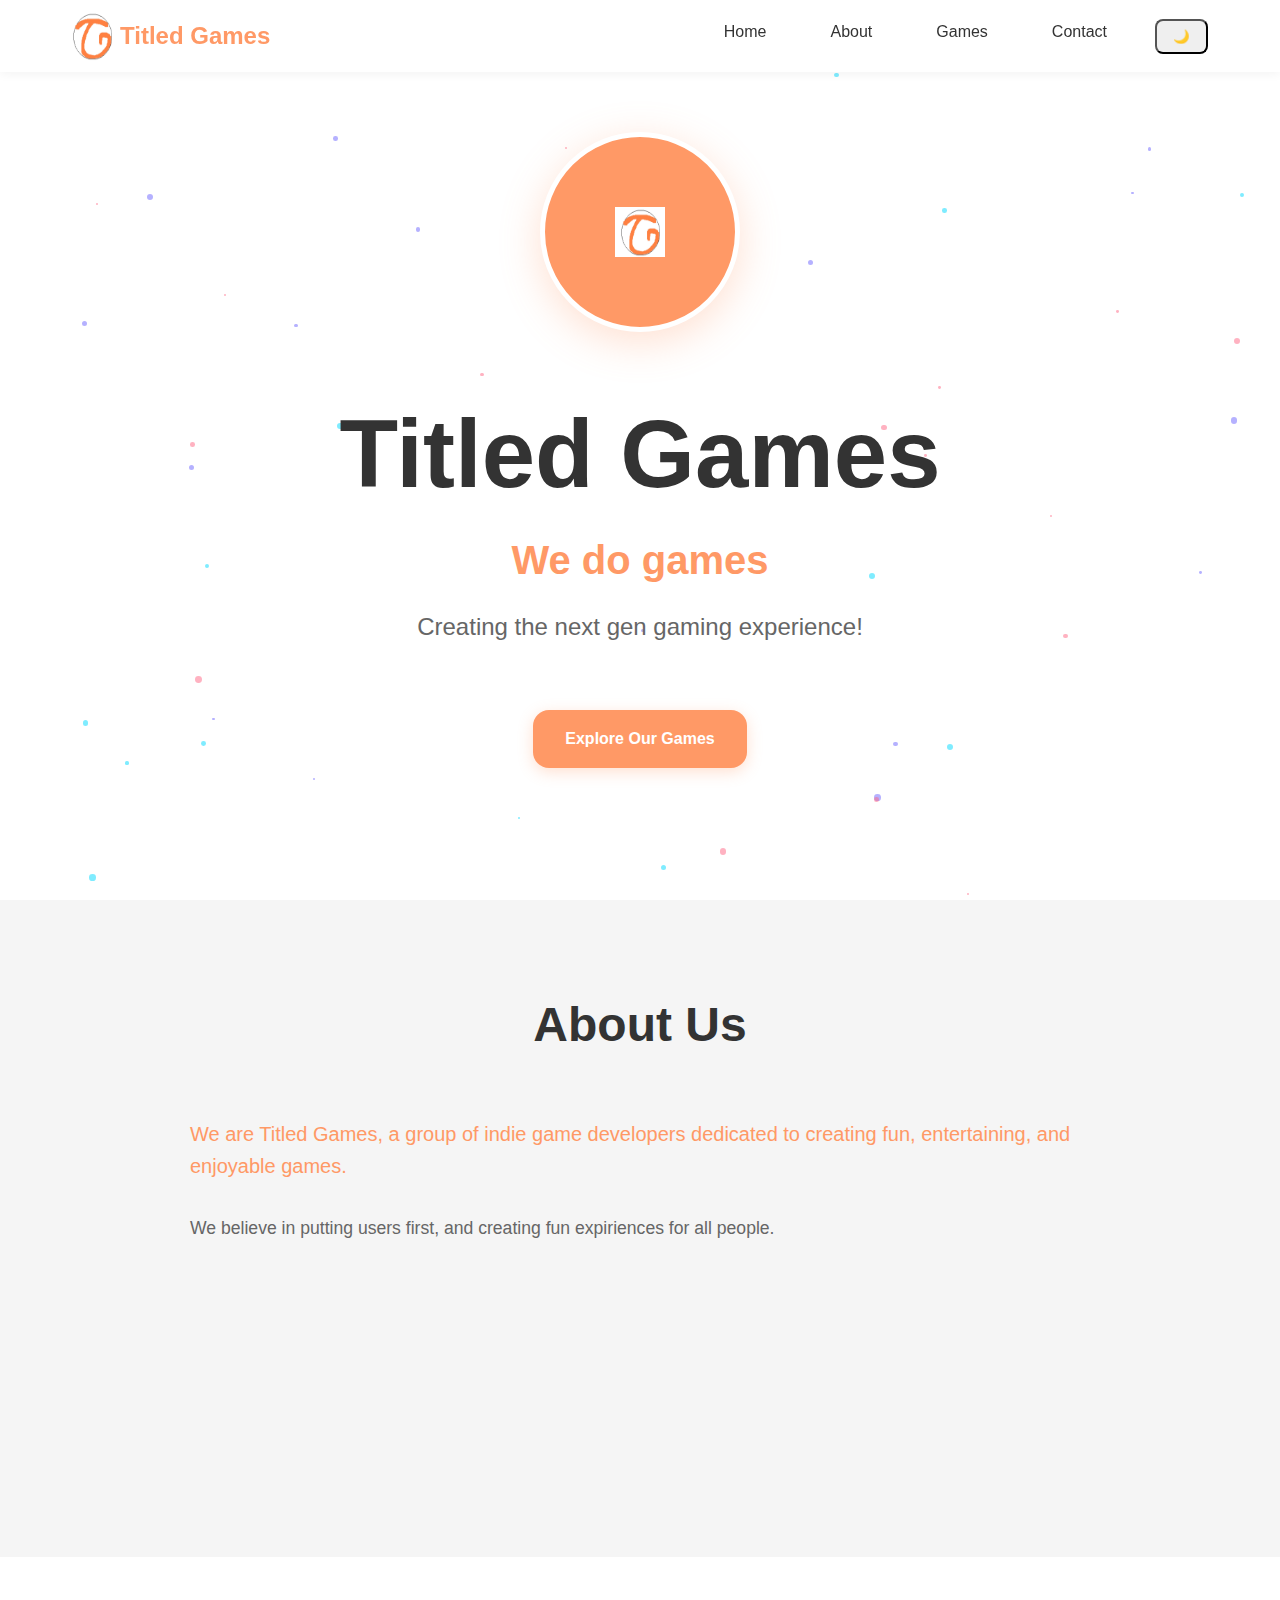
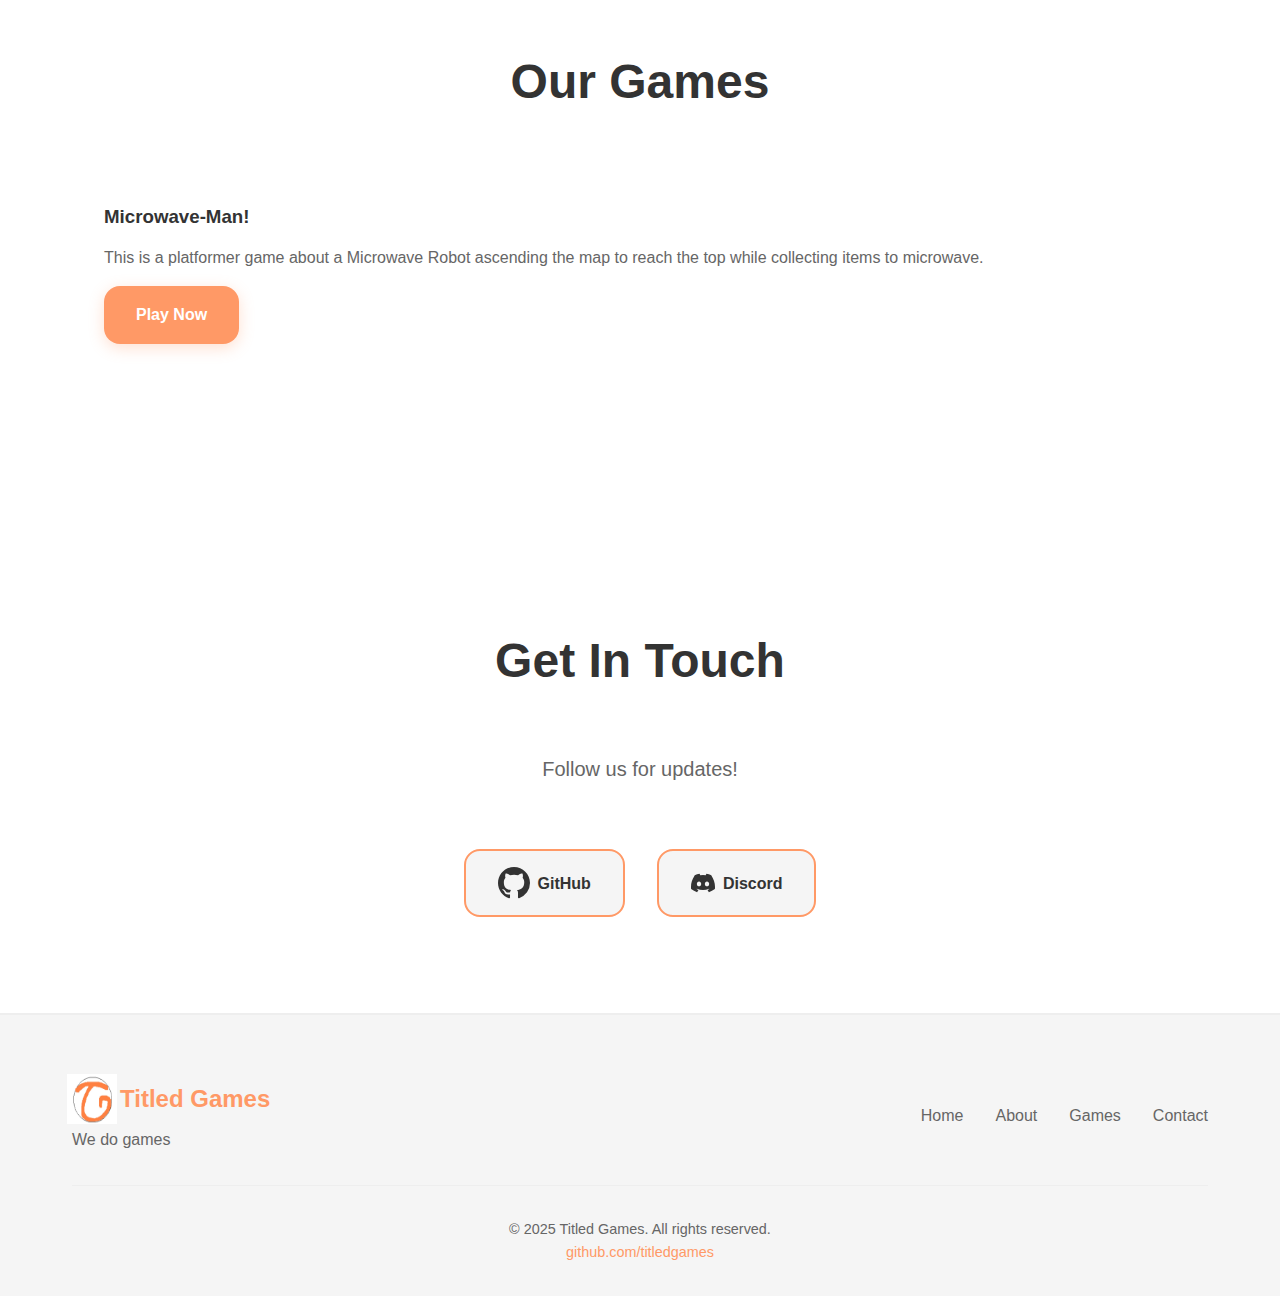
<file: index.html>
<!DOCTYPE html>
<html lang="en">
<head>
    <meta charset="UTF-8">
    <meta name="viewport" content="width=device-width, initial-scale=1.0">
    <meta name="description" content="Titled Games - We do games. Indie game development studio creating innovative gaming experiences including Microwave-Man and more.">
    <meta name="keywords" content="games, gaming, game development, titled games, indie games, microwave-man, platformer games">
    <meta name="author" content="Titled Games">
    <meta property="og:title" content="Titled Games | We do games">
    <meta property="og:description" content="Indie game development studio creating innovative gaming experiences.">
    <meta property="og:url" content="https://titledgames.project516.dev">
    <meta property="og:type" content="website">
    <meta name="twitter:card" content="summary_large_image">
    <meta name="twitter:title" content="Titled Games | We do games">
    <meta name="twitter:description" content="Indie game development studio creating innovative gaming experiences.">
    <link rel="canonical" href="https://titledgames.project516.dev">
    <title>Titled Games | We do games</title>
    <link rel="icon" type="image/x-icon" href="favicon.jpeg">
    <link rel="stylesheet" href="styles.css">
</head>
<body>
    <!-- 
        NAVIGATION SECTION
        - Fixed navigation bar that stays at the top
        - Contains logo and navigation links
        - Responsive design for mobile devices
    -->
    <nav class="navbar">
        <div class="container">
            <div class="nav-brand">
                <span class="logo">
                    <span class="logo-icon">
                    <img src="favicon.jpeg" width="50" height="50" alt="Titled Games Logo"></span>
                    Titled Games
                </span>
            </div>
            <ul class="nav-menu" id="navMenu">
                <li><a href="#home" class="nav-link">Home</a></li>
                <li><a href="#about" class="nav-link">About</a></li>
                <li><a href="#games" class="nav-link">Games</a></li>
                <li><a href="#contact" class="nav-link">Contact</a></li>
                <li><button id="darkModeToggle" class="nav-link dark-mode-toggle">
                    <span id="darkModeIcon">🌙</span>
                </button></li>
            </ul>
            <div class="hamburger" id="hamburger">
                <span></span>
                <span></span>
                <span></span>
            </div>
        </div>
    </nav>

    <!-- 
        HERO SECTION
        - Main landing section with animated background
        - Contains company motto and call-to-action
        - Particles animation creates dynamic effect
    -->
    <section id="home" class="hero">
        <div class="particles" id="particles"></div>
        <div class="hero-content">
            <div class="hero-logo hero-logo-image">
                <img src="favicon.jpeg" width="50" height="50" alt="Titled Games Logo">
            </div>
            <h1 class="glitch" data-text="Titled Games">Titled Games</h1>
            <p class="tagline">We do games</p>
            <p class="subtitle">Creating the next gen gaming experience!</p>
            <div class="cta-buttons">
                <a href="#games" class="btn btn-primary">Explore Our Games</a>
            </div>
        </div>
    </section>

    <!-- 
        ABOUT SECTION
        - Company mission and vision
        - Key values and what makes us unique
        - Animated on scroll
    -->
    <section id="about" class="about">
        <div class="container">
            <h2 class="section-title">About Us</h2>
            <div class="about-content">
                <div class="about-text">
                    <p class="lead">We are Titled Games, a group of indie game developers dedicated to creating fun, entertaining, and enjoyable games.</p>
                    <p>We believe in putting users first, and creating fun expiriences for all people.</p>
                    <div class="values">
                        <div class="value-item">
                            <h3>Creativity</h3>
                            <p>Unique art styles and storytelling</p>
                        </div>
                        <div class="value-item">
                            <h3>Passion</h3>
                            <p>Made by gamers, for gamers</p>
                        </div>
                    </div>
                </div>
            </div>
        </div>
    </section>

    <!-- 
        GAMES SECTION
        - Showcase of current and upcoming games
        - Cards with hover effects
    -->
    <section id="games" class="games">
        <div class="container">
            <h2 class="section-title">Our Games</h2>
            
            <div class="games-grid">
       <div class="game-info">
           <h3>Microwave-Man!</h3>
           <p>This is a platformer game about a Microwave Robot ascending the map to reach the top while collecting items to microwave.</p> 
           <div class="game-action">
               <a href="microwave-man.html" class="btn btn-primary">Play Now</a>
           </div>
       </div>
   </div>
            </div>
        </div>
    </section>

    <!-- 
        CONTACT SECTION
        - Links to social media
        - Contact information
    -->
   <section id="contact" class="contact">
    <div class="container">
        <h2 class="section-title">Get In Touch</h2>
        <div class="contact-content">
            <p class="lead">Follow us for updates!</p>
            <div class="social-links">
                <a href="https://github.com/titledgames" target="_blank" class="social-link">
                    <svg width="32" height="32" viewBox="0 0 16 16" fill="currentColor">
                        <path d="M8 0C3.58 0 0 3.58 0 8c0 3.54 2.29 6.53 5.47 7.59.4.07.55-.17.55-.38 0-.19-.01-.82-.01-1.49-2.01.37-2.53-.49-2.69-.94-.09-.23-.48-.94-.82-1.13-.28-.15-.68-.52-.01-.53.63-.01 1.08.58 1.23.82.72 1.21 1.87.87 2.33.66.07-.52.28-.87.51-1.07-1.78-.2-3.64-.89-3.64-3.95 0-.87.31-1.59.82-2.15-.08-.2-.36-1.02.08-2.12 0 0 .67-.21 2.2.82.64-.18 1.32-.27 2-.27.68 0 1.36.09 2 .27 1.53-1.04 2.2-.82 2.2-.82.44 1.1.16 1.92.08 2.12.51.56.82 1.27.82 2.15 0 3.07-1.87 3.75-3.65 3.95.29.25.54.73.54 1.48 0 1.07-.01 1.93-.01 2.2 0 .21.15.46.55.38A8.013 8.013 0 0016 8c0-4.42-3.58-8-8-8z"/>
                    </svg>
                    <span>GitHub</span>
                </a>
                <a href="https://dsc.gg/titledgames" target="_blank" class="social-link">
    <svg width="24" height="24" viewBox="0 0 24 24" fill="currentColor">
        <path d="M20.317 4.37a19.791 19.791 0 00-4.885-1.515.074.074 0 00-.079.037c-.21.375-.444.864-.608 1.25a18.27 18.27 0 00-5.487 0 12.64 12.64 0 00-.617-1.25.077.077 0 00-.079-.037A19.736 19.736 0 003.677 4.37a.07.07 0 00-.032.027C.533 9.046-.32 13.58.099 18.057a.082.082 0 00.031.057 19.9 19.9 0 005.993 3.03.078.078 0 00.084-.028c.462-.63.874-1.295 1.226-1.994a.076.076 0 00-.041-.106 13.107 13.107 0 01-1.872-.892.077.077 0 01-.008-.128 10.2 10.2 0 00.372-.292.074.074 0 01.077-.01c3.928 1.793 8.18 1.793 12.062 0a.074.074 0 01.078.01c.12.098.246.198.373.292a.077.077 0 01-.006.128 12.299 12.299 0 01-1.873.892.077.077 0 00-.041.106c.36.698.772 1.362 1.225 1.993a.076.076 0 00.084.028 19.839 19.839 0 006.002-3.03.077.077 0 00.032-.054c.5-5.177-.838-9.674-3.549-13.66a.061.061 0 00-.031-.03zM8.02 15.33c-1.183 0-2.157-1.085-2.157-2.419 0-1.333.956-2.419 2.157-2.419 1.21 0 2.176 1.096 2.157 2.42 0 1.333-.956 2.418-2.157 2.418zm7.975 0c-1.183 0-2.157-1.085-2.157-2.419 0-1.333.955-2.419 2.157-2.419 1.21 0 2.176 1.096 2.157 2.42 0 1.333-.946 2.418-2.157 2.418z"/>
    </svg>
    <span>Discord</span>
</a>
            </div>
        </div>
    </div>
</section>
    <!-- 
        FOOTER SECTION
        - Copyright information
        - Quick links
        - Back to top button
    -->
    <footer class="footer">
        <div class="container">
            <div class="footer-content">
                <div class="footer-brand">
                    <span class="logo">
                        <span class="logo-icon"><img src="favicon.jpeg" width="50" height="50" alt="Titled Games Logo"></span>
                        Titled Games
                    </span>
                    <p>We do games</p>
                </div>
                <div class="footer-links">
                    <a href="#home">Home</a>
                    <a href="#about">About</a>
                    <a href="#games">Games</a>
                    <a href="#contact">Contact</a>
                </div>
            </div>
            <div class="footer-bottom">
                <p>&copy; 2025 Titled Games. All rights reserved.</p>
                <p>
                    <a href="https://github.com/titledgames" target="_blank">github.com/titledgames</a>
                </p>
            </div>
        </div>
    </footer>

    <!-- Back to top button -->
    <button id="backToTop" class="back-to-top" aria-label="Back to top">↑</button>

    <!-- JavaScript for interactivity -->
    <script src="script.js"></script>
</body>
</html>
</file>
<file: styles.css>
/**
 * TITLED GAMES WEBSITE STYLESHEET
 * 
 * This stylesheet provides a modern, dynamic design for the Titled Games website.
 * It includes:
 * - Responsive layouts for all screen sizes
 * - Smooth animations and transitions
 * - Custom color scheme with gradients
 * - Accessibility features
 * 
 * Structure:
 * 1. CSS Variables (for easy theming)
 * 2. Reset and Base Styles
 * 3. Navigation
 * 4. Hero Section
 * 5. About Section
 * 6. Games Section
 * 7. Team Section
 * 8. Contact Section
 * 9. Footer
 * 10. Utilities and Animations
 * 11. Responsive Design (Media Queries)
 */

/* ============================================
   1. CSS VARIABLES
   Colors, spacing, and other design tokens
   ============================================ */
:root {
    /* Primary Colors */
    --primary-color: #FF9966;
    --secondary-color: #FF9966;
    --accent-color: #FF9966;
    
    /* Neutral Colors */
    --dark-bg: #FFFFFF;
    --dark-secondary: #F5F5F5;
    --dark-accent: #EEEEEE;
    --light-text: #333333;
    --gray-text: #666666;
    
    /* Gradients */
    --gradient-primary: #FF9966;
    --gradient-dark: #FFFFFF;
    
    /* Spacing */
    --spacing-xs: 0.5rem;
    --spacing-sm: 1rem;
    --spacing-md: 2rem;
    --spacing-lg: 4rem;
    --spacing-xl: 6rem;
    
    /* Typography */
    --font-primary: -apple-system, BlinkMacSystemFont, 'Segoe UI', Roboto, Oxygen, Ubuntu, Cantarell, sans-serif;
    --font-heading: 'Segoe UI', Tahoma, Geneva, Verdana, sans-serif;
    
    /* Transitions */
    --transition-speed: 0.3s;
    
    /* Border Radius */
    --radius-sm: 8px;
    --radius-md: 16px;
    --radius-lg: 24px;
}

/* ============================================
   2. RESET AND BASE STYLES
   ============================================ */
* {
    margin: 0;
    padding: 0;
    box-sizing: border-box;
}

html {
    scroll-behavior: smooth;
    font-size: 16px;
}

body {
    font-family: var(--font-primary);
    background-color: var(--dark-bg);
    color: var(--light-text);
    line-height: 1.6;
    overflow-x: hidden;
}

/* Container for consistent width across sections */
.container {
    max-width: 1200px;
    margin: 0 auto;
    padding: 0 var(--spacing-md);
}

/* Section spacing */
section {
    padding: var(--spacing-xl) 0;
    position: relative;
}

/* Typography */
h1, h2, h3, h4, h5, h6 {
    font-family: var(--font-heading);
    font-weight: 700;
    line-height: 1.2;
}

a {
    color: inherit;
    text-decoration: none;
    transition: all var(--transition-speed) ease;
}

/* ============================================
   3. NAVIGATION
   Fixed navigation bar with smooth transitions
   ============================================ */
.navbar {
    position: fixed;
    top: 0;
    left: 0;
    right: 0;
    background: rgba(255, 255, 255, 0.95);
    backdrop-filter: blur(10px);
    padding: var(--spacing-sm) 0;
    z-index: 1000;
    box-shadow: 0 2px 10px rgba(0, 0, 0, 0.05);
}

.navbar .container {
    display: flex;
    justify-content: space-between;
    align-items: center;
}

.nav-brand .logo {
    font-size: 1.5rem;
    font-weight: 700;
    color: var(--primary-color);
    display: flex;
    align-items: center;
    gap: 0.5rem;
}

/* Circular TG logo */
.logo-icon {
    width: 40px;
    height: 40px;
    background: var(--primary-color);
    border-radius: 50%;
    display: flex;
    align-items: center;
    justify-content: center;
    font-size: 20px;
    font-weight: 700;
    color: white;
    flex-shrink: 0;
    line-height: 1;
    letter-spacing: -1px;
}

.nav-menu {
    display: flex;
    list-style: none;
    gap: var(--spacing-md);
}

.nav-link {
    padding: var(--spacing-xs) var(--spacing-sm);
    border-radius: var(--radius-sm);
    transition: all var(--transition-speed) ease;
}

.nav-link:hover {
    background: rgba(255, 153, 102, 0.1);
    color: var(--primary-color);
}

/* Hamburger menu for mobile */
.hamburger {
    display: none;
    flex-direction: column;
    gap: 4px;
    cursor: pointer;
}

.hamburger span {
    width: 25px;
    height: 3px;
    background: var(--light-text);
    border-radius: 2px;
    transition: all var(--transition-speed) ease;
}

/* ============================================
   4. HERO SECTION
   Main landing area with animated particles
   ============================================ */
.hero {
    min-height: 100vh;
    display: flex;
    align-items: center;
    justify-content: center;
    position: relative;
    background: var(--gradient-dark);
    overflow: hidden;
}

/* Animated particles background */
.particles {
    position: absolute;
    top: 0;
    left: 0;
    width: 100%;
    height: 100%;
    overflow: hidden;
    z-index: 1;
}

.hero-content {
    position: relative;
    z-index: 2;
    text-align: center;
    padding: var(--spacing-md);
}

/* Large TG logo in hero */
.hero-logo {
    width: 200px;
    height: 200px;
    background: var(--primary-color);
    border-radius: 50%;
    display: flex;
    align-items: center;
    justify-content: center;
    font-size: 100px;
    font-weight: 700;
    color: white;
    margin: 0 auto var(--spacing-lg);
    letter-spacing: -5px;
    border: 5px solid white;
    box-shadow: 0 10px 40px rgba(255, 153, 102, 0.3);
}

.hero h1 {
    font-size: clamp(3rem, 10vw, 6rem);
    margin-bottom: var(--spacing-sm);
    position: relative;
}

/* Logo styling for title */
.glitch {
    position: relative;
    color: var(--light-text);
}

.tagline {
    font-size: clamp(1.5rem, 5vw, 2.5rem);
    color: var(--primary-color);
    margin-bottom: var(--spacing-sm);
    font-weight: 700;
}

.subtitle {
    font-size: clamp(1rem, 3vw, 1.5rem);
    color: var(--gray-text);
    margin-bottom: var(--spacing-lg);
}

/* Call-to-action buttons */
.cta-buttons {
    display: flex;
    gap: var(--spacing-sm);
    justify-content: center;
    flex-wrap: wrap;
}

.btn {
    padding: var(--spacing-sm) var(--spacing-md);
    border-radius: var(--radius-md);
    font-weight: 600;
    font-size: 1rem;
    transition: all var(--transition-speed) ease;
    cursor: pointer;
    border: none;
    display: inline-flex;
    align-items: center;
    gap: 8px;
}

.btn-primary {
    background: var(--primary-color);
    color: white;
    box-shadow: 0 4px 15px rgba(255, 153, 102, 0.3);
}

.btn-primary:hover {
    transform: translateY(-2px);
    box-shadow: 0 6px 20px rgba(255, 153, 102, 0.4);
}

.btn-secondary {
    background: transparent;
    border: 2px solid var(--primary-color);
    color: var(--light-text);
}

.btn-secondary:hover {
    background: var(--primary-color);
    transform: translateY(-2px);
}

/* ============================================
   5. ABOUT SECTION
   Company information and values
   ============================================ */
.about {
    background: var(--dark-secondary);
}

.section-title {
    font-size: clamp(2rem, 5vw, 3rem);
    text-align: center;
    margin-bottom: var(--spacing-lg);
    color: var(--light-text);
}

.about-content {
    max-width: 900px;
    margin: 0 auto;
}

.about-text .lead {
    font-size: 1.25rem;
    color: var(--accent-color);
    margin-bottom: var(--spacing-md);
}

.about-text p {
    color: var(--gray-text);
    margin-bottom: var(--spacing-md);
    font-size: 1.1rem;
}

.values {
    display: grid;
    grid-template-columns: repeat(auto-fit, minmax(250px, 1fr));
    gap: var(--spacing-md);
    margin-top: var(--spacing-lg);
}

.value-item {
    background: var(--dark-accent);
    padding: var(--spacing-md);
    border-radius: var(--radius-md);
    text-align: center;
    transition: all var(--transition-speed) ease;
    border: 2px solid transparent;
}

.value-item:hover {
    border-color: var(--primary-color);
    transform: translateY(-5px);
    box-shadow: 0 10px 30px rgba(255, 153, 102, 0.2);
}

.value-icon {
    font-size: 3rem;
    margin-bottom: var(--spacing-sm);
}

.value-item h3 {
    color: var(--light-text);
    margin-bottom: var(--spacing-xs);
}

.value-item p {
    color: var(--gray-text);
    font-size: 0.95rem;
}

/* ============================================
   6. GAMES SECTION
   Showcase of games with WIP status
   ============================================ */
.games {
    background: var(--dark-bg);
}

.section-subtitle {
    text-align: center;
    color: var(--gray-text);
    font-size: 1.1rem;
    margin-bottom: var(--spacing-lg);
}

.games-grid {
    display: grid;
    grid-template-columns: repeat(auto-fit, minmax(300px, 1fr));
    gap: var(--spacing-md);
    margin-bottom: var(--spacing-lg);
}

.game-card {
    background: var(--dark-secondary);
    border-radius: var(--radius-lg);
    overflow: hidden;
    transition: all var(--transition-speed) ease;
    border: 2px solid var(--dark-accent);
}

.game-card:hover {
    transform: translateY(-10px);
    border-color: var(--primary-color);
    box-shadow: 0 15px 40px rgba(255, 153, 102, 0.3);
}

.game-image {
    position: relative;
    height: 200px;
    overflow: hidden;
}

.placeholder-image {
    width: 100%;
    height: 100%;
    background: var(--primary-color);
    display: flex;
    align-items: center;
    justify-content: center;
    position: relative;
}

.game-icon {
    font-size: 4rem;
    opacity: 0.8;
}

.game-info {
    padding: var(--spacing-md);
}

.game-info h3 {
    margin-bottom: var(--spacing-sm);
    color: var(--light-text);
}

.game-info p {
    color: var(--gray-text);
    margin-bottom: var(--spacing-sm);
}

.status-badge {
    display: inline-block;
    padding: var(--spacing-xs) var(--spacing-sm);
    background: rgba(255, 153, 102, 0.1);
    color: var(--primary-color);
    border-radius: var(--radius-sm);
    font-size: 0.875rem;
    font-weight: 600;
    border: 1px solid var(--primary-color);
}

/* WIP Notice */
.wip-notice {
    text-align: center;
    padding: var(--spacing-md);
    background: rgba(255, 153, 102, 0.1);
    border: 2px solid var(--primary-color);
    border-radius: var(--radius-md);
    margin-top: var(--spacing-lg);
}

.wip-notice p {
    color: var(--light-text);
    font-size: 1.1rem;
}

.wip-notice a {
    color: var(--primary-color);
    text-decoration: underline;
}

.wip-notice a:hover {
    color: var(--primary-color);
    opacity: 0.8;
}

/* ============================================
   7. TEAM SECTION
   Join the team information
   ============================================ */
.team {
    background: var(--dark-secondary);
}

.team-content {
    max-width: 900px;
    margin: 0 auto;
    text-align: center;
}

.team-content .lead {
    font-size: 1.25rem;
    color: var(--accent-color);
    margin-bottom: var(--spacing-lg);
}

.team-grid {
    display: grid;
    grid-template-columns: repeat(auto-fit, minmax(250px, 1fr));
    gap: var(--spacing-md);
}

.team-item {
    background: var(--dark-accent);
    padding: var(--spacing-md);
    border-radius: var(--radius-md);
    transition: all var(--transition-speed) ease;
    border: 2px solid transparent;
}

.team-item:hover {
    border-color: var(--primary-color);
    transform: translateY(-5px);
    box-shadow: 0 10px 30px rgba(255, 153, 102, 0.2);
}

.team-icon {
    font-size: 3rem;
    margin-bottom: var(--spacing-sm);
}

.team-item h3 {
    color: var(--light-text);
    margin-bottom: var(--spacing-xs);
}

.team-item p {
    color: var(--gray-text);
    font-size: 0.95rem;
}

/* ============================================
   8. CONTACT SECTION
   Social links and contact info
   ============================================ */
.contact {
    background: var(--dark-bg);
}

.contact-content {
    max-width: 700px;
    margin: 0 auto;
    text-align: center;
}

.contact-content .lead {
    font-size: 1.25rem;
    color: var(--gray-text);
    margin-bottom: var(--spacing-lg);
}

.social-links {
    display: flex;
    justify-content: center;
    gap: var(--spacing-md);
    flex-wrap: wrap;
}

.social-link {
    display: flex;
    align-items: center;
    gap: var(--spacing-xs);
    padding: var(--spacing-sm) var(--spacing-md);
    background: var(--dark-secondary);
    border: 2px solid var(--primary-color);
    border-radius: var(--radius-md);
    transition: all var(--transition-speed) ease;
}

.social-link:hover {
    background: var(--primary-color);
    transform: translateY(-3px);
    box-shadow: 0 8px 25px rgba(255, 153, 102, 0.4);
}

.social-link span {
    font-weight: 600;
}

/* ============================================
   9. FOOTER
   Site footer with links
   ============================================ */
.footer {
    background: var(--dark-secondary);
    padding: var(--spacing-lg) 0 var(--spacing-md);
    border-top: 2px solid var(--dark-accent);
}

.footer-content {
    display: flex;
    justify-content: space-between;
    align-items: center;
    margin-bottom: var(--spacing-md);
    flex-wrap: wrap;
    gap: var(--spacing-md);
}

.footer-brand .logo {
    font-size: 1.5rem;
    font-weight: 700;
    color: var(--primary-color);
    display: flex;
    align-items: center;
    gap: 0.5rem;
}

.footer-brand p {
    color: var(--gray-text);
    margin-top: var(--spacing-xs);
}

.footer-links {
    display: flex;
    gap: var(--spacing-md);
    flex-wrap: wrap;
}

.footer-links a {
    color: var(--gray-text);
}

.footer-links a:hover {
    color: var(--primary-color);
}

.footer-bottom {
    text-align: center;
    padding-top: var(--spacing-md);
    border-top: 1px solid var(--dark-accent);
    color: var(--gray-text);
    font-size: 0.9rem;
}

.footer-bottom a {
    color: var(--primary-color);
}

.footer-bottom a:hover {
    color: var(--primary-color);
    opacity: 0.8;
}

/* ============================================
   10. UTILITIES AND ANIMATIONS
   ============================================ */

/* Back to top button */
.back-to-top {
    position: fixed;
    bottom: 30px;
    right: 30px;
    width: 50px;
    height: 50px;
    background: var(--primary-color);
    color: white;
    border: none;
    border-radius: 50%;
    font-size: 1.5rem;
    cursor: pointer;
    opacity: 0;
    visibility: hidden;
    transition: all var(--transition-speed) ease;
    z-index: 999;
    box-shadow: 0 4px 15px rgba(255, 153, 102, 0.3);
}

.back-to-top.visible {
    opacity: 1;
    visibility: visible;
}

.back-to-top:hover {
    transform: translateY(-5px);
    box-shadow: 0 6px 20px rgba(255, 153, 102, 0.4);
}

/* Particle animation */
.particle {
    position: absolute;
    border-radius: 50%;
    background: rgba(255, 153, 102, 0.3);
    animation: float 20s infinite;
}

@keyframes float {
    0%, 100% {
        transform: translateY(0) translateX(0);
        opacity: 0;
    }
    10% {
        opacity: 1;
    }
    90% {
        opacity: 1;
    }
    100% {
        transform: translateY(-100vh) translateX(100px);
        opacity: 0;
    }
}

/* Fade in animation for sections */
@keyframes fadeInUp {
    from {
        opacity: 0;
        transform: translateY(30px);
    }
    to {
        opacity: 1;
        transform: translateY(0);
    }
}

/* ============================================
   11. SEASONAL DECORATIONS
   Themed decorations for holidays
   ============================================ */

/* Base styles for all seasonal decorations */
.seasonal-decoration {
    position: absolute;
    font-size: 2rem;
    pointer-events: none;
    user-select: none;
    z-index: 10;
}

/* Container needs relative positioning for seasonal decorations */
.has-seasonal-decoration {
    position: relative;
}

/* ========== HALLOWEEN THEME ========== */

/* Orange accent overlay for Halloween */
.halloween-theme {
    --accent-halloween: #FF6B1A;
}

.halloween-theme .primary-color {
    filter: hue-rotate(20deg);
}

/* Pumpkin decorations in hero section */
.halloween-pumpkin {
    font-size: 4rem;
    animation: bob 3s ease-in-out infinite;
}

.halloween-left {
    left: 5%;
    bottom: 10%;
}

.halloween-right {
    right: 5%;
    bottom: 10%;
}

@keyframes bob {
    0%, 100% {
        transform: translateY(0) rotate(-5deg);
    }
    50% {
        transform: translateY(-20px) rotate(5deg);
    }
}

/* Flying bats */
.halloween-bat {
    font-size: 1.5rem;
    animation: fly-bat 20s linear infinite;
    opacity: 0.8;
}

@keyframes fly-bat {
    0% {
        transform: translate3d(0, 110vh, 0) rotate(0deg);
        opacity: 0;
    }
    10% {
        opacity: 0.8;
    }
    90% {
        opacity: 0.8;
    }
    100% {
        transform: translate3d(200px, -100px, 0) rotate(360deg);
        opacity: 0;
    }
}

/* Floating ghost in navbar */
.halloween-ghost {
    font-size: 1.5rem;
    right: 100px;
    top: 50%;
    transform: translateY(-50%);
    animation: ghost-float 4s ease-in-out infinite;
}

@keyframes ghost-float {
    0%, 100% {
        transform: translateY(-50%) translateX(0);
        opacity: 0.7;
    }
    50% {
        transform: translateY(-60%) translateX(10px);
        opacity: 1;
    }
}

/* ========== CHRISTMAS THEME ========== */

/* Festive color accents */
.christmas-theme {
    --accent-christmas-red: #C41E3A;
    --accent-christmas-green: #165B33;
}

/* Add subtle festive glow to primary elements */
.christmas-theme .btn-primary {
    box-shadow: 0 4px 15px rgba(196, 30, 58, 0.4);
}

.christmas-theme .btn-primary:hover {
    box-shadow: 0 6px 20px rgba(196, 30, 58, 0.6);
}

/* Christmas trees in hero section */
.christmas-tree {
    font-size: 4rem;
    animation: tree-sway 4s ease-in-out infinite;
}

.christmas-left {
    left: 5%;
    bottom: 10%;
}

.christmas-right {
    right: 5%;
    bottom: 10%;
}

@keyframes tree-sway {
    0%, 100% {
        transform: rotate(-3deg);
    }
    50% {
        transform: rotate(3deg);
    }
}

/* Falling snowflakes */
.christmas-snowflake {
    font-size: 1.5rem;
    animation: snowfall 15s linear infinite;
    opacity: 0.9;
}

@keyframes snowfall {
    0% {
        transform: translate3d(0, -100px, 0) rotate(0deg);
        opacity: 0;
    }
    10% {
        opacity: 0.9;
    }
    90% {
        opacity: 0.9;
    }
    100% {
        transform: translate3d(0, 100vh, 0) rotate(360deg);
        opacity: 0;
    }
}

/* Santa hat on logo */
.christmas-santa {
    font-size: 1.2rem;
    position: absolute;
    top: -10px;
    right: -15px;
    animation: santa-bounce 2s ease-in-out infinite;
}

@keyframes santa-bounce {
    0%, 100% {
        transform: translateY(0) rotate(-15deg);
    }
    50% {
        transform: translateY(-5px) rotate(-20deg);
    }
}

/* Present decoration */
.christmas-present {
    font-size: 2rem;
    margin-left: 10px;
    display: inline-block;
    animation: present-wiggle 3s ease-in-out infinite;
}

@keyframes present-wiggle {
    0%, 100% {
        transform: rotate(0deg);
    }
    25% {
        transform: rotate(-10deg);
    }
    75% {
        transform: rotate(10deg);
    }
}

/* ============================================
   12. RESPONSIVE DESIGN
   Media queries for different screen sizes
   ============================================ */

/* Tablet and below */
@media (max-width: 768px) {
    /* Navigation */
    .nav-menu {
        position: fixed;
        left: -100%;
        top: 70px;
        flex-direction: column;
        background: rgba(255, 255, 255, 0.98);
        width: 100%;
        text-align: center;
        transition: left 0.3s ease;
        padding: var(--spacing-md);
        box-shadow: 0 10px 27px rgba(0, 0, 0, 0.1);
    }
    
    .nav-menu.active {
        left: 0;
    }
    
    .hamburger {
        display: flex;
    }
    
    .hamburger.active span:nth-child(1) {
        transform: rotate(45deg) translate(5px, 5px);
    }
    
    .hamburger.active span:nth-child(2) {
        opacity: 0;
    }
    
    .hamburger.active span:nth-child(3) {
        transform: rotate(-45deg) translate(7px, -6px);
    }
    
    /* Hero */
    .hero {
        min-height: 90vh;
    }
    
    .cta-buttons {
        flex-direction: column;
        align-items: center;
    }
    
    .btn {
        width: 100%;
        max-width: 300px;
    }
    
    /* Sections */
    section {
        padding: var(--spacing-lg) 0;
    }
    
    /* Games grid */
    .games-grid {
        grid-template-columns: 1fr;
    }
    
    /* Footer */
    .footer-content {
        flex-direction: column;
        text-align: center;
    }
    
    .footer-links {
        justify-content: center;
    }
}

/* Mobile */
@media (max-width: 480px) {
    :root {
        --spacing-xl: 3rem;
        --spacing-lg: 2rem;
    }
    
    .container {
        padding: 0 var(--spacing-sm);
    }
    
    .values,
    .team-grid {
        grid-template-columns: 1fr;
    }
    
    .back-to-top {
        bottom: 20px;
        right: 20px;
        width: 45px;
        height: 45px;
    }
    
    /* Adjust seasonal decorations for mobile */
    .halloween-pumpkin,
    .christmas-tree {
        font-size: 2.5rem;
    }
    
    .halloween-left,
    .christmas-left {
        left: 2%;
    }
    
    .halloween-right,
    .christmas-right {
        right: 2%;
    }
    
    .halloween-ghost {
        display: none; /* Hide on mobile to avoid clutter */
    }
    
    .christmas-santa {
        font-size: 1rem;
        top: -5px;
        right: -10px;
    }
    
    /* Adjust hero logo for mobile */
    .hero-logo {
        width: 150px;
        height: 150px;
        font-size: 75px;
        letter-spacing: -3px;
    }
}

/* Smooth scrolling for all browsers */
@media (prefers-reduced-motion: no-preference) {
    html {
        scroll-behavior: smooth;
    }
}

/* High contrast mode support */
@media (prefers-contrast: high) {
    .btn-primary {
        border: 2px solid var(--light-text);
    }
    
    .btn-secondary {
        border-width: 3px;
    }
}
</file>
